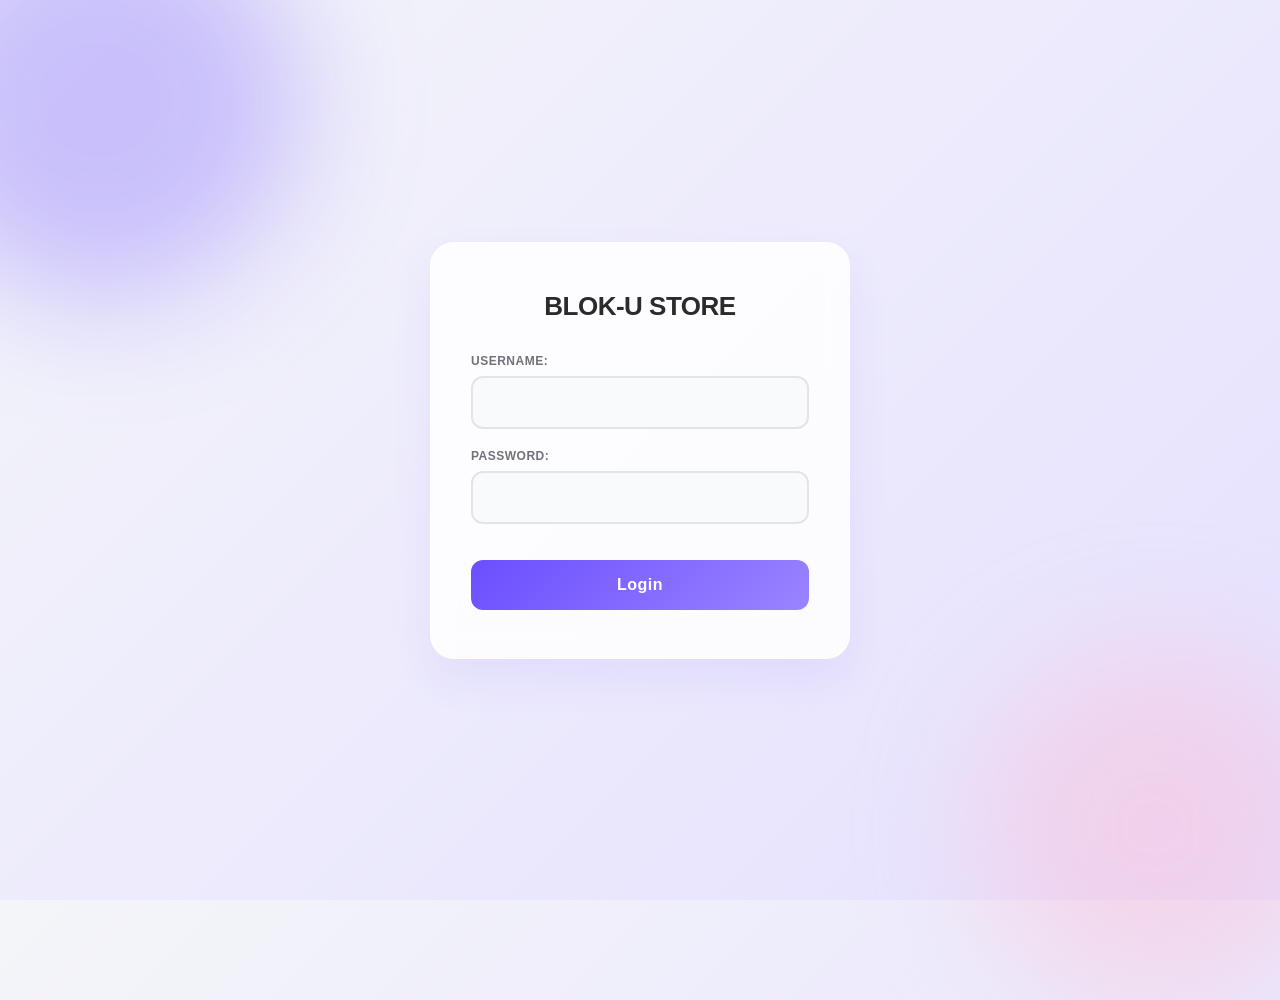
<file: index.html>
<!doctype html>
<html lang="en">
  <head>
    <meta charset="UTF-8" />
    <meta name="viewport" content="width=device-width, initial-scale=1.0" />
    <title>Emily Store - Katalog</title>

    <link rel="stylesheet" href="index.css" />
    <script src="index.js" defer></script>
  </head>

  <body>
    <!-- HEADER -->
    <header class="main-header">
      <div class="header-greeting">
        <h1>Hallo, <span id="username-display"></span>!</h1>
        <p>Selamat belanja di toko Blok-U Store</p>
      </div>
      <button id="logout-button">Log out</button>
    </header>

    <!-- DIV KERANJANG UNTUK MOBILE -->
    <div class="cart-container">
      <div id="cart-summary">
        <span>Keranjang: <span id="cart-badge">0</span></span>
        <span>Total: <span id="cart-total">$0.00</span></span>
      </div>
      <div id="cart-items"></div>
    </div>

    <!-- MAIN CONTENT -->
    <main>
      <section class="hero-banner">
        <div class="hero-content">
          <div class="hero-badge">LIMITED TIME ONLY</div>

          <h2 class="hero-title">Selamat datang di Blok U Store!</h2>
          <p class="hero-subtitle">
            Special offer last year! Promo hingga diskon 50% untuk produk
            kosmetik pilihan.
          </p>

          <div class="hero-features">
            <div class="feature-item">
              <span class="feature-icon">✦</span>
              <div class="feature-text">
                <strong>Best Prices</strong>
                <span>Guaranteed</span>
              </div>
            </div>
            <div class="feature-item">
              <span class="feature-icon">❤︎</span>
              <div class="feature-text">
                <strong>Secure</strong>
                <span>Payments</span>
              </div>
            </div>
            <div class="feature-item">
              <span class="feature-icon">➤</span>
              <div class="feature-text">
                <strong>Fast Delivery</strong>
                <span>Worldwide</span>
              </div>
            </div>
          </div>

          <div class="hero-buttons">
            <button
              class="hero-btn-primary"
              onclick="
                document
                  .getElementById('product-catalog')
                  .scrollIntoView({ behavior: 'smooth' })
              "
            >
              Beli Sekarang &rarr;
            </button>
          </div>
        </div>

        <div class="hero-image-container">
          <div class="discount-circle">
            <span class="up-to">UP TO</span>
            <span class="percent">50%</span>
            <span class="off">OFF</span>
          </div>
          <img
            src="assets/produk.png"
            alt="Koleksi Kosmetik"
            class="hero-image"
          />
        </div>
      </section>

      <!-- Katalog Produk -->
      <section id="product-catalog">
        <div class="search-bar">
          <input
            type="text"
            id="search-input"
            placeholder="Cari nama produk atau kategori..."
          />

          <select id="category-filter">
            <option value="all">Semua Kategori</option>
          </select>

          <select id="sort-select">
            <option value="default">Urutkan</option>
            <option value="price-asc">Harga: Termurah</option>
            <option value="price-desc">Harga: Termahal</option>
            <option value="rating-desc">Rating: Tertinggi</option>
            <option value="rating-asc">Rating: Terendah</option>
          </select>
        </div>

        <div id="product-list" class="product-grid"></div>

        <button id="load-more-button">Load More ...</button>
      </section>
    </main>

    <!-- product detail modal -->
    <div id="product-modal" style="display: none">
      <div class="modal-content">
        <button id="modal-close-button">&times;</button>
        <img id="modal-thumbnail" src="" alt="" />
        <div id="modal-category"></div>
        <h2 id="modal-title"></h2>
        <div id="modal-brand"></div>
        <div id="modal-price"></div>
        <div id="modal-rating"></div>
        <div id="modal-stock"></div>
        <p id="modal-description"></p>
        <button id="modal-add-to-cart-button">Tambahkan ke Keranjang!</button>
      </div>
    </div>
  </body>
</html>
</file>
<file: index.css>
/* Pengaturan AWAL*/
:root {
  --primary-purple: #6b4eff;
  --primary-light: #9b84ff;
  --primary-orange: #ff9b24;
  --bg-gradient: linear-gradient(135deg, #f4f5f9 0%, #e5e0ff 100%);
  --card-bg: rgba(255, 255, 255, 0.85);
  --text-main: #2b2b2b;
  --text-muted: #71717a;
  --border-color: rgba(255, 255, 255, 0.6);
  --shadow-soft: 0 10px 30px rgba(107, 78, 255, 0.08);
  --shadow-hover: 0 15px 35px rgba(107, 78, 255, 0.15);
  --radius-sm: 12px;
  --radius-md: 16px;
  --radius-lg: 24px;
}

* {
  box-sizing: border-box;
  margin: 0;
  padding: 0;
  font-family: "Segoe UI", Roboto, Helvetica, Arial, sans-serif;
}

body {
  background: var(--bg-gradient);
  color: var(--text-main);
  min-height: 100vh;
  padding: 24px;

  /* Layout Grid Utama: Kiri (Konten), Kanan (Keranjang) */
  display: grid;
  grid-template-columns: 1fr 350px;
  grid-template-rows: auto 1fr;
  gap: 24px;
  grid-template-areas:
    "header cart"
    "main cart";
}

/* Header Pengguna*/
.main-header {
  grid-area: header;
  display: flex;
  justify-content: space-between;
  align-items: center;
  background:
    radial-gradient(circle at 90% 110%, #ff7ea5 20%, transparent 50%),
    radial-gradient(circle at 70% 120%, #ff7ea5 15%, transparent 40%),
    linear-gradient(135deg, #785af5 0%, #a482f9 50%, #bc82f8 100%);
  padding: 20px 30px;
  border-radius: var(--radius-lg);
  box-shadow: var(--shadow-soft);
  color: white;
}

.header-greeting {
  display: flex;
  flex-direction: column;
  gap: 4px;
}

.header-greeting h1 {
  font-size: 28px;
  font-weight: 800;
  color: white;
  margin: 0;
  background: none;
  padding: 0;
  border: none;
  box-shadow: none;
}

#username-display {
  color: white;
}

.header-greeting p {
  font-size: 14px;
  color: rgba(255, 255, 255, 0.9);
  margin: 0;
  font-weight: 500;
}

#logout-button {
  padding: 10px 20px;
  background-color: white;
  color: #ef4444;
  border: none;
  border-radius: var(--radius-sm);
  font-weight: bold;
  cursor: pointer;
  transition: all 0.3s ease;
  box-shadow: 0 4px 10px rgba(0, 0, 0, 0.1);
}

#logout-button:hover {
  background-color: #fee2e2;
  transform: translateY(-2px);
}

/* Keranjang Belanja*/
.cart-container {
  grid-area: cart;
  align-self: start;
  display: flex;
  flex-direction: column;
}

#cart-summary {
  background: linear-gradient(135deg, #d8b4fe 0%, #ffffff 70%);
  padding: 24px;
  border-radius: var(--radius-lg) var(--radius-lg) 0 0;
  border: 1px solid var(--border-color);
  box-shadow: var(--shadow-soft);
  display: flex;
  justify-content: space-between;
  font-weight: 700;
  font-size: 18px;
  color: var(--primary-purple);
  border-bottom: 2px dashed #b194fa;
}

#cart-items {
  background: linear-gradient(135deg, #ffffff 20%, #e9d5ff 100%);
  border: 1px solid var(--border-color);
  border-top: none;
  border-radius: 0 0 var(--radius-lg) var(--radius-lg);
  box-shadow: var(--shadow-soft);
  padding: 24px;
  display: flex;
  flex-direction: column;
  gap: 16px;
  max-height: calc(100vh - 150px);
  overflow-y: auto;
}

.cart-item {
  display: flex;
  align-items: center;
  gap: 12px;
  background: rgba(255, 255, 255, 0.8);
  backdrop-filter: blur(4px);
  padding: 12px;
  border-radius: var(--radius-md);
  box-shadow: 0 4px 6px rgba(0, 0, 0, 0.02);
  border: 1px solid white;
}

.cart-item img {
  width: 50px;
  height: 50px;
  object-fit: cover;
  border-radius: 8px;
  background: #f1f5f9;
}

.cart-item-title {
  flex: 1;
  font-size: 13px;
  font-weight: 600;
  display: -webkit-box;
  -webkit-line-clamp: 2;
  -webkit-box-orient: vertical;
  overflow: hidden;
}

.cart-item-price {
  font-weight: bold;
  color: var(--primary-purple);
  font-size: 14px;
}

.cart-item-qty {
  font-weight: bold;
  font-size: 14px;
  width: 20px;
  text-align: center;
}

.decrease-qty-btn,
.increase-qty-btn {
  width: 24px;
  height: 24px;
  border: none;
  border-radius: 6px;
  background: white;
  box-shadow: 0 2px 4px rgba(0, 0, 0, 0.05);
  cursor: pointer;
  font-weight: bold;
  color: var(--text-main);
}

.decrease-qty-btn:hover,
.increase-qty-btn:hover {
  background: #e2e8f0;
}

.remove-item-btn {
  background: #fee2e2;
  color: #ef4444;
  border: none;
  padding: 6px;
  border-radius: 6px;
  cursor: pointer;
}

.remove-item-btn:hover {
  background: #f87171;
  color: white;
}

.cart-empty-message {
  text-align: center;
  color: var(--text-muted);
  font-style: italic;
  padding: 20px 0;
}

/* Main home*/
main {
  grid-area: main;
  display: flex;
  flex-direction: column;
  gap: 24px;
}

/* Hero Banner */
.hero-banner {
  display: flex;
  justify-content: space-between;
  align-items: center;
  background:
    radial-gradient(circle at 90% 110%, #ff7ea5 20%, transparent 50%),
    radial-gradient(circle at 70% 120%, #ff7ea5 15%, transparent 40%),
    linear-gradient(135deg, #785af5 0%, #a482f9 50%, #bc82f8 100%);
  padding: 40px 60px;
  border-radius: var(--radius-lg);
  box-shadow: var(--shadow-soft);
  position: relative;
  overflow: hidden;
  border: none;
}

.hero-content {
  flex: 1;
  max-width: 55%;
  z-index: 2;
}

.hero-badge {
  display: inline-block;
  padding: 6px 12px;
  background: rgba(255, 255, 255, 0.15);
  border-radius: 4px;
  font-size: 11px;
  font-weight: 700;
  color: white;
  letter-spacing: 1px;
  margin-bottom: 16px;
  backdrop-filter: blur(4px);
}

.hero-title {
  font-size: 2.8rem;
  font-weight: 800;
  color: #ffffff;
  line-height: 1.2;
  margin-bottom: 16px;
  letter-spacing: -1px;
}

.hero-subtitle {
  font-size: 1.1rem;
  color: rgba(255, 255, 255, 0.9);
  margin-bottom: 24px;
  line-height: 1.5;
}

.hero-features {
  display: flex;
  gap: 20px;
  margin-bottom: 30px;
  padding: 16px 0;
  border-top: 1px solid rgba(255, 255, 255, 0.2);
  border-bottom: 1px solid rgba(255, 255, 255, 0.2);
}

.feature-item {
  display: flex;
  align-items: center;
  gap: 10px;
  color: white;
}

.feature-icon {
  background: white;
  width: 36px;
  height: 36px;
  border-radius: 50%;
  display: flex;
  align-items: center;
  justify-content: center;
  font-size: 16px;
  color: #785af5;
  font-weight: bold;
  box-shadow: 0 2px 8px rgba(0, 0, 0, 0.1);
}

.feature-text {
  display: flex;
  flex-direction: column;
  font-size: 12px;
}

.feature-text strong {
  font-size: 14px;
  color: white;
}
.feature-text span {
  color: rgba(255, 255, 255, 0.8);
}

.hero-buttons {
  display: flex;
}

.hero-btn-primary {
  padding: 14px 32px;
  border-radius: 30px;
  font-weight: 700;
  font-size: 1rem;
  cursor: pointer;
  transition: all 0.3s ease;
  background-color: #ffffff;
  color: #785af5;
  border: none;
  box-shadow: 0 4px 15px rgba(0, 0, 0, 0.1);
}

.hero-btn-primary:hover {
  transform: translateY(-2px);
  box-shadow: 0 6px 20px rgba(0, 0, 0, 0.15);
}

.hero-image-container {
  flex: 1;
  display: flex;
  justify-content: center;
  align-items: flex-end;
  position: relative;
  height: 100%;
}

.discount-circle {
  position: absolute;
  top: 0;
  right: 20px;
  background-color: #ff5722;
  color: white;
  width: 100px;
  height: 100px;
  border-radius: 50%;
  display: flex;
  flex-direction: column;
  align-items: center;
  justify-content: center;
  z-index: 3;
  box-shadow: 0 8px 20px rgba(255, 87, 34, 0.4);
  transform: rotate(10deg);
}

.discount-circle .up-to {
  font-size: 10px;
  font-weight: 700;
  margin-bottom: -4px;
}

.discount-circle .percent {
  font-size: 28px;
  font-weight: 900;
  line-height: 1;
}

.discount-circle .off {
  font-size: 12px;
  font-weight: 700;
}

.hero-image {
  max-width: 120%;
  width: 450px;
  object-fit: contain;
  transform: translateY(20px);
  z-index: 1;
}

/* Pencarian & filter */
.search-bar {
  display: flex;
  gap: 16px;
  background: var(--card-bg);
  backdrop-filter: blur(12px);
  padding: 20px;
  border-radius: var(--radius-lg);
  box-shadow: var(--shadow-soft);
  border: 1px solid var(--border-color);
  margin-bottom: 24px;
}

#search-input {
  flex: 1;
  padding: 12px 20px;
  border-radius: var(--radius-sm);
  border: 2px solid #e4e4e7;
  outline: none;
  font-size: 15px;
  transition: border-color 0.3s;
  background: #f9fafb;
}

#search-input:focus {
  border-color: var(--primary-purple);
  background: white;
}

.search-bar select {
  padding: 12px 20px;
  border-radius: var(--radius-sm);
  border: 2px solid #e4e4e7;
  background-color: #f9fafb;
  outline: none;
  font-weight: 600;
  cursor: pointer;
  color: var(--text-main);
  transition: border-color 0.3s;
}

.search-bar select:focus {
  border-color: var(--primary-purple);
  background: white;
}

/* Grid Produk */
.product-grid {
  display: grid;
  grid-template-columns: repeat(auto-fill, minmax(220px, 1fr));
  gap: 24px;
}

.product-card {
  background: var(--card-bg);
  backdrop-filter: blur(12px);
  border: 1px solid var(--border-color);
  border-radius: var(--radius-lg);
  padding: 16px;
  display: flex;
  flex-direction: column;
  box-shadow: var(--shadow-soft);
  transition:
    transform 0.3s ease,
    box-shadow 0.3s ease;
  position: relative;
}

.product-card:hover {
  transform: translateY(-8px);
  box-shadow: var(--shadow-hover);
}

.product-discount {
  position: absolute;
  top: 16px;
  left: 16px;
  background: #ef4444;
  color: white;
  padding: 6px 12px;
  border-radius: 20px;
  font-size: 12px;
  font-weight: bold;
  z-index: 2;
}

.product-thumbnail {
  width: 100%;
  height: 180px;
  border-radius: var(--radius-md);
  background: white;
  margin-bottom: 16px;
  overflow: hidden;
  display: flex;
  align-items: center;
  justify-content: center;
}

.product-thumbnail img {
  width: 100%;
  height: 100%;
  object-fit: contain;
}

.product-category {
  font-size: 11px;
  text-transform: uppercase;
  color: var(--primary-purple);
  font-weight: 700;
  letter-spacing: 0.5px;
  margin-bottom: 4px;
}

.product-name {
  font-size: 16px;
  font-weight: 700;
  margin-bottom: 8px;
  color: var(--text-main);
  display: -webkit-box;
  -webkit-line-clamp: 2;
  -webkit-box-orient: vertical;
  overflow: hidden;
  flex: 1;
}

.product-price {
  font-size: 20px;
  font-weight: 800;
  color: var(--text-main);
  margin-bottom: 4px;
}

.product-rating {
  font-size: 13px;
  color: #f59e0b;
  margin-bottom: 16px;
  font-weight: 600;
}

.view-detail-btn,
.add-to-cart-btn {
  width: 100%;
  padding: 12px;
  border-radius: var(--radius-sm);
  font-weight: 700;
  cursor: pointer;
  transition: all 0.3s ease;
  margin-top: 8px;
}

.view-detail-btn {
  background: transparent;
  border: 2px solid var(--primary-purple);
  color: var(--primary-purple);
}

.view-detail-btn:hover {
  background: rgba(107, 78, 255, 0.1);
}

.add-to-cart-btn {
  background: linear-gradient(
    135deg,
    var(--primary-purple),
    var(--primary-light)
  );
  border: none;
  color: white;
}

.add-to-cart-btn:hover {
  transform: translateY(-2px);
  box-shadow: 0 4px 12px rgba(107, 78, 255, 0.3);
}

#load-more-button {
  margin: 30px auto;
  display: block;
  padding: 14px 40px;
  background: white;
  border: 2px solid var(--border-color);
  color: var(--text-main);
  font-weight: bold;
  border-radius: 30px;
  cursor: pointer;
  box-shadow: var(--shadow-soft);
  transition: all 0.3s;
}

#load-more-button:hover {
  border-color: var(--primary-purple);
  color: var(--primary-purple);
}

/* Detail Produk */
#product-modal {
  position: fixed;
  top: 0;
  left: 0;
  width: 100%;
  height: 100%;
  background: rgba(15, 23, 42, 0.6);
  backdrop-filter: blur(8px);
  z-index: 1000;
  display: flex;
  align-items: center;
  justify-content: center;
}

.modal-content {
  background: white;
  width: 90%;
  max-width: 500px;
  border-radius: var(--radius-lg);
  padding: 30px;
  position: relative;
  display: flex;
  flex-direction: column;
  gap: 12px;
  box-shadow: 0 25px 50px rgba(0, 0, 0, 0.25);
  animation: modalFadeIn 0.3s ease;
}

@keyframes modalFadeIn {
  from {
    opacity: 0;
    transform: translateY(20px) scale(0.95);
  }
  to {
    opacity: 1;
    transform: translateY(0) scale(1);
  }
}

#modal-close-button {
  position: absolute;
  top: 20px;
  right: 20px;
  background: #f1f5f9;
  border: none;
  width: 32px;
  height: 32px;
  border-radius: 50%;
  font-size: 20px;
  cursor: pointer;
  color: var(--text-muted);
  display: flex;
  align-items: center;
  justify-content: center;
}

#modal-close-button:hover {
  background: #e2e8f0;
}

#modal-thumbnail {
  width: 100%;
  height: 250px;
  object-fit: contain;
  background: #f8fafc;
  border-radius: var(--radius-md);
  margin-bottom: 10px;
}

#modal-category {
  font-size: 12px;
  font-weight: 700;
  color: var(--primary-purple);
  text-transform: uppercase;
}

#modal-title {
  font-size: 22px;
  color: var(--text-main);
  line-height: 1.3;
}
#modal-price {
  font-size: 24px;
  font-weight: 800;
  color: var(--text-main);
}
#modal-rating,
#modal-brand,
#modal-stock {
  font-size: 14px;
  color: var(--text-muted);
  font-weight: 500;
}
#modal-description {
  font-size: 14px;
  color: var(--text-muted);
  line-height: 1.6;
  margin: 10px 0;
}

#modal-add-to-cart-button {
  padding: 16px;
  background: linear-gradient(
    135deg,
    var(--primary-purple),
    var(--primary-light)
  );
  color: white;
  border: none;
  border-radius: var(--radius-sm);
  font-size: 16px;
  font-weight: bold;
  cursor: pointer;
  margin-top: 10px;
  transition: all 0.3s ease;
}

#modal-add-to-cart-button:hover {
  transform: translateY(-2px);
  box-shadow: 0 4px 12px rgba(107, 78, 255, 0.3);
}

/* Mobile */
@media (max-width: 992px) {
  body {
    display: flex !important;
    flex-direction: column !important;
  }

  .main-header {
    order: 1;
    margin-bottom: 16px;
  }

  .cart-container {
    order: 2;
    display: flex;
    flex-direction: column;
    margin-bottom: 20px;
  }

  #cart-summary {
    border-radius: var(--radius-lg) var(--radius-lg) 0 0;
  }

  #cart-items {
    max-height: 250px;
    border-radius: 0 0 var(--radius-lg) var(--radius-lg);
  }

  main {
    order: 3;
  }

  .search-bar {
    flex-direction: column;
  }

  .hero-banner {
    flex-direction: column;
    text-align: center;
    padding: 30px 20px;
  }

  .hero-content {
    max-width: 100%;
    margin-bottom: 30px;
  }

  .hero-features {
    flex-wrap: wrap;
    justify-content: center;
  }

  .hero-buttons {
    justify-content: center;
  }

  .hero-image {
    width: 100%;
    max-width: 350px;
    transform: translateY(0);
  }
}
</file>
<file: login.css>
.hidden {
  display: none;
}

/* Variabel Warna & Tema */
:root {
  --primary: #6b4eff;
  --primary-light: #9b84ff;
  --primary-hover: #5538df;
  --bg-gradient: linear-gradient(135deg, #f4f5f9 0%, #e5e0ff 100%);
  --card-bg: rgba(255, 255, 255, 0.85);
  --text-main: #2b2b2b;
  --text-muted: #71717a;
  --border-color: #e4e4e7;
  --radius-sm: 12px;
  --radius-lg: 24px;
  --shadow-soft: 0 20px 40px rgba(107, 78, 255, 0.08);
}

/* Base & Layout dengan Efek Latar Belakang */

* {
  box-sizing: border-box;
  margin: 0;
  padding: 0;
}

body {
  font-family: "Segoe UI", Roboto, Helvetica, Arial, sans-serif;
  background: var(--bg-gradient);
  color: var(--text-main);

  display: flex;
  flex-direction: column;
  align-items: center;
  justify-content: center;
  min-height: 100vh;
  padding: 20px;
  position: relative;
  overflow: hidden;
  z-index: 1;
}

/* Dekorasi Blob Abstrak di Background */
body::before,
body::after {
  content: "";
  position: absolute;
  border-radius: 50%;
  z-index: -1;
  filter: blur(60px);
}

body::before {
  width: 400px;
  height: 400px;
  background: rgba(107, 78, 255, 0.3);
  top: -100px;
  left: -100px;
}

body::after {
  width: 350px;
  height: 350px;
  background: rgba(255, 184, 210, 0.4);
  bottom: -100px;
  right: -50px;
}

/*  Container Form Login (Glassmorphism)*/
#login-form {
  background: var(--card-bg);
  backdrop-filter: blur(12px);
  -webkit-backdrop-filter: blur(12px);
  padding: 48px 40px;
  border-radius: var(--radius-lg);
  box-shadow: var(--shadow-soft);
  border: 1px solid rgba(255, 255, 255, 0.6);
  width: 100%;
  max-width: 420px;
  display: flex;
  flex-direction: column;
  gap: 20px;
}

#login-form::before {
  content: "BLOK-U STORE";
  display: block;
  font-size: 26px;
  font-weight: 800;
  color: var(--text-main);
  text-align: center;
  margin-bottom: 12px;
  letter-spacing: -0.5px;
}

/* Label & Input Modern */
label {
  font-size: 12px;
  font-weight: 700;
  text-transform: uppercase;
  letter-spacing: 0.5px;
  color: var(--text-muted);
  margin-bottom: -12px;
}

input {
  padding: 16px;
  border: 2px solid var(--border-color);
  border-radius: var(--radius-sm);
  font-size: 15px;
  background-color: #f9fafb;
  color: var(--text-main);
  outline: none;
  transition: all 0.3s ease;
}

input:focus {
  border-color: var(--primary);
  background-color: #ffffff;
  box-shadow: 0 0 0 4px rgba(107, 78, 255, 0.15);
}

/* Tombol Login dengan Gradasi */
button[type="submit"] {
  margin-top: 16px;
  padding: 16px;
  background: linear-gradient(
    135deg,
    var(--primary) 0%,
    var(--primary-light) 100%
  );
  color: white;
  border: none;
  border-radius: var(--radius-sm);
  font-size: 16px;
  font-weight: bold;
  letter-spacing: 0.5px;
  cursor: pointer;
  transition: all 0.3s ease;
}

button[type="submit"]:hover {
  transform: translateY(-3px);
  box-shadow: 0 10px 25px rgba(107, 78, 255, 0.3);
}

button[type="submit"]:active {
  transform: translateY(0);
}

/* Loading Indicator */
.loading {
  margin-top: 24px;
  font-size: 15px;
  font-weight: 700;
  color: var(--primary);
  background: white;
  padding: 12px 24px;
  border-radius: 30px;
  box-shadow: 0 4px 12px rgba(0, 0, 0, 0.05);
  animation: bounce 1.5s infinite ease-in-out;
}

@keyframes bounce {
  0%,
  100% {
    transform: translateY(0);
  }
  50% {
    transform: translateY(-8px);
  }
}

.hidden {
  display: none !important;
}
</file>
